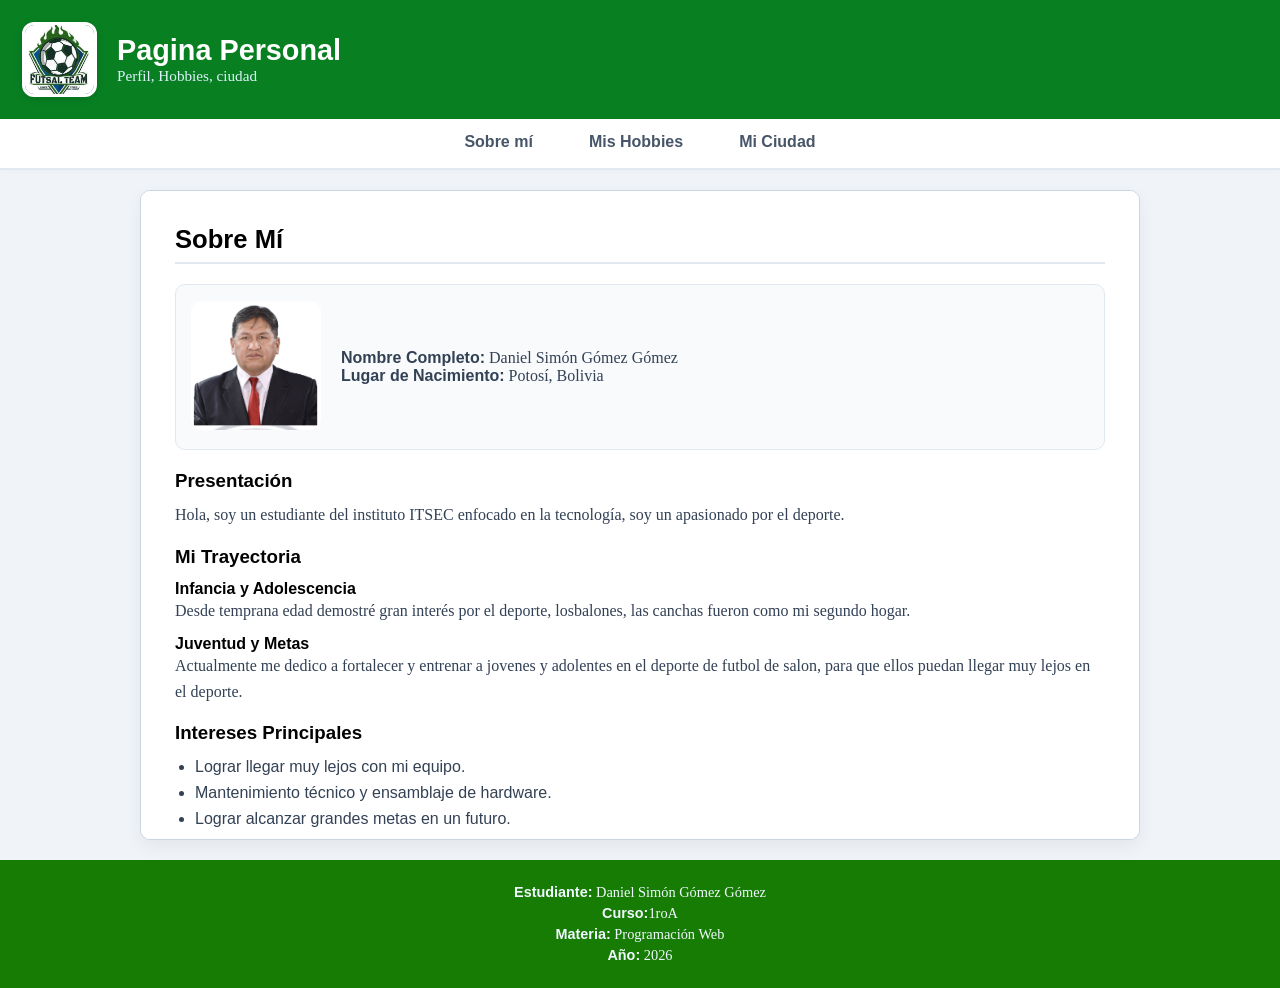
<file: index.html>
<!DOCTYPE html>
<html lang="es">
<head>
    <meta charset="UTF-8">
    <meta name="viewport" content="width=device-width, initial-scale=1.0">
    <title>Mi pagina Web Personal</title>

    <link rel="icon" type="image/x-icon" href="8.jpeg">
    <link rel="stylesheet" href="style.css">
</head>
<body>

   
    <header class="main-header">
        <img src="8.jpeg" alt="Logotipo Personal" class="header-logo-square">
        <div class="header-text">
            <h1>Pagina Personal</h1>
            <p class="slogan">Perfil, Hobbies, ciudad </p>
        </div>
    </header>

   
    <nav class="navbar">
        <ul>
            <li><a href="sobre_mi.html" target="contenido_frame">Sobre mí</a></li>
            <li><a href="mis_hobbies.html" target="contenido_frame">Mis Hobbies</a></li>
            <li><a href="ciudad.html" target="contenido_frame">Mi Ciudad</a></li>
        </ul>
    </nav>

   
    <main class="iframe-container">
        <iframe src="sobre_mi.html" name="contenido_frame" id="main_frame" title="Contenido principal"></iframe>
    </main>

    <!-- Pie de página general con fondo en degradado -->
    <footer class="main-footer">
        <p><strong>Estudiante:</strong> Daniel Simón Gómez Gómez</p>
        <p><strong>Curso:</strong>1roA</p>
        <p><strong>Materia:</strong> Programación Web</p>
        <p><strong>Año:</strong> 2026</p>
    </footer>

</body>
</html>
</file>
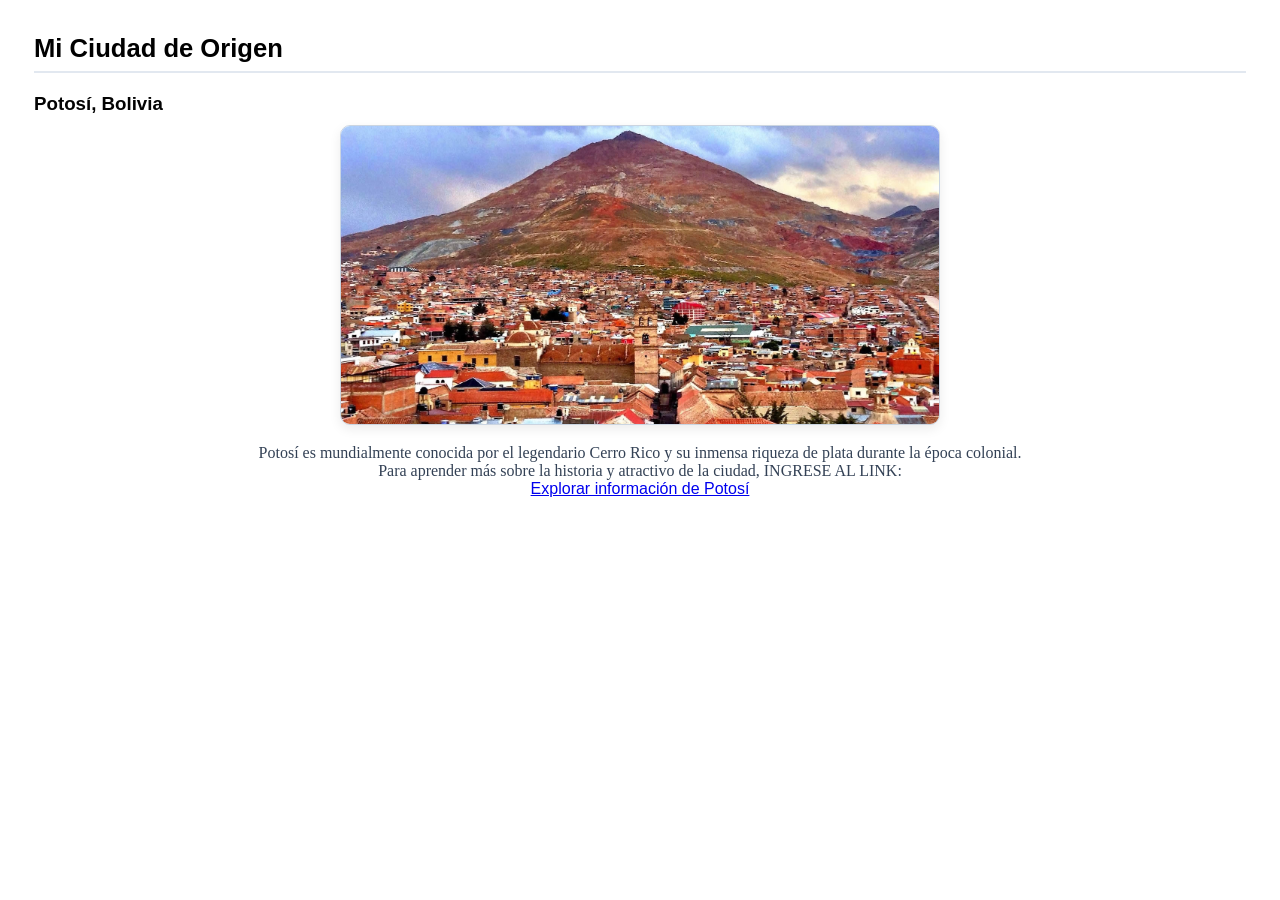
<file: ciudad.html>
<!DOCTYPE html>
<html lang="es">
<head>
    <meta charset="UTF-8">
    <link rel="stylesheet" href="style.css">
</head>
<body class="section-body">

    <section class="card">
        <h2>Mi Ciudad de Origen</h2>
        <h3>Potosí, Bolivia</h3>

        <div class="city-container">
            <img src="10.jpg" alt="Vista de Sucre" class="city-img">
            
            <p>Potosí es mundialmente conocida por el legendario Cerro Rico y su inmensa riqueza de plata durante la época colonial.</p>
            
            <p>Para aprender más sobre la historia y atractivo de la ciudad, INGRESE AL LINK:</p>
            
            <p>
                <a href="https://es.wikipedia.org/wiki/Potos%C3%AD" >
                    Explorar información de Potosí 
                </a>
            </p>
        </div>
    </section>

</body>
</html>
</file>
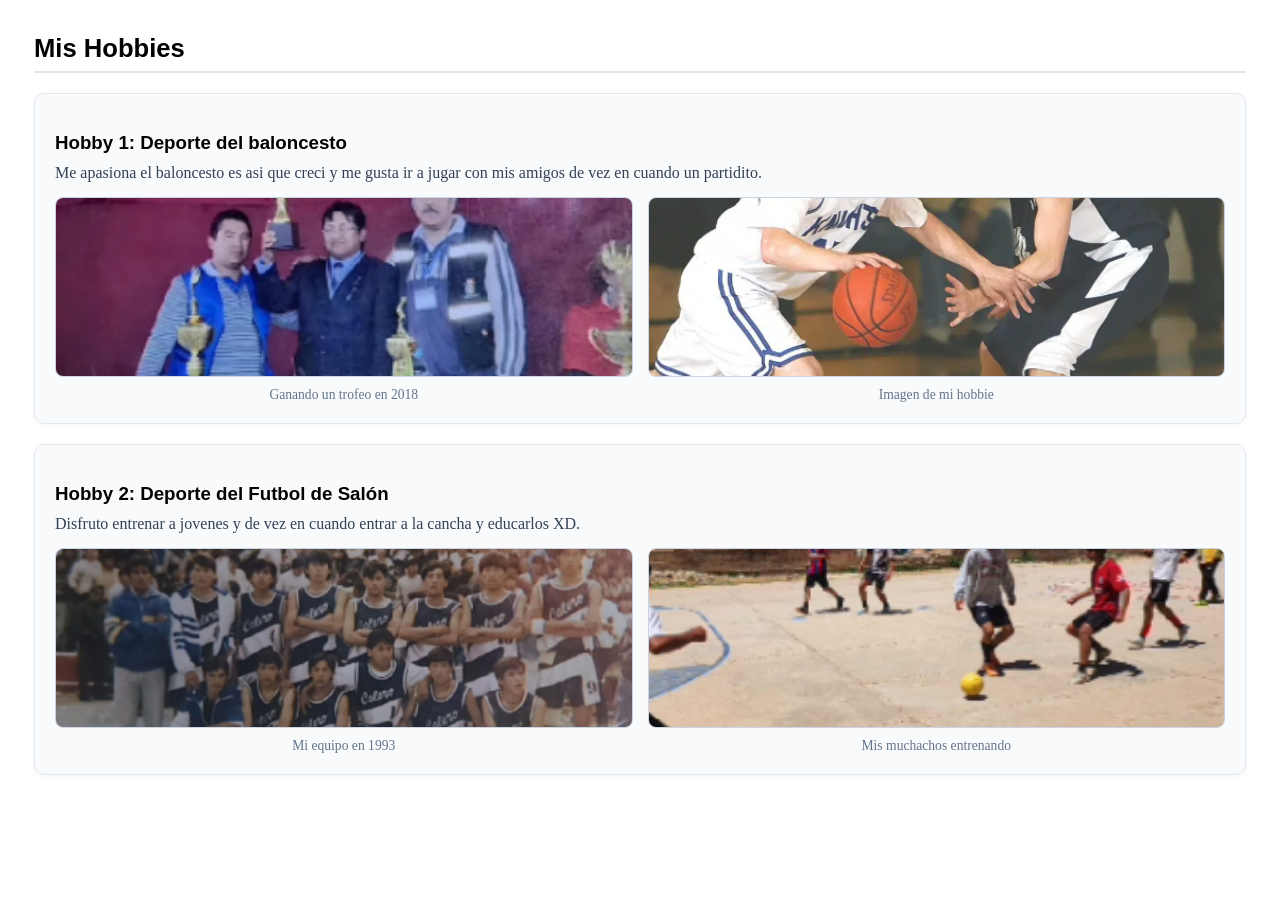
<file: mis_hobbies.html>
<!DOCTYPE html>
<html lang="es">
<head>
    <meta charset="UTF-8">
    <link rel="stylesheet" href="style.css">
</head>
<body class="section-body">

    <section class="card">
        <h2>Mis Hobbies</h2>

        <!-- Hobby 1 -->
        <article class="hobby-card">
            <h3>Hobby 1: Deporte del baloncesto</h3>
            <p>Me apasiona el baloncesto es asi que creci y me gusta ir a jugar con mis amigos de vez en cuando un partidito.</p>
            
            <div class="image-gallery">
                <div class="img-box">
                    <img src="6.png" alt="Estudiante programando">
                    <p class="img-caption">Ganando un trofeo en 2018</p>
                </div>
                <div class="img-box">
                    <img src="8.png" alt="Entorno de desarrollo">
                    <p class="img-caption">Imagen de mi hobbie</p>
                </div>
            </div>
        </article>

  
        <article class="hobby-card">
            <h3>Hobby 2: Deporte del Futbol de Salón</h3>
            <p>Disfruto entrenar a jovenes y de vez en cuando entrar a la cancha y educarlos XD.</p>

            <div class="image-gallery">
                <div class="img-box">
                    <img src="4.png" alt="Estudiante haciendo música">
                    <p class="img-caption">Mi equipo en 1993</p>
                </div>
                <div class="img-box">
                    <img src="7.png" alt="Interfaz de audio">
                    <p class="img-caption">Mis muchachos entrenando</p>
                </div>
            </div>
        </article>
    </section>

</body>
</html>
</file>
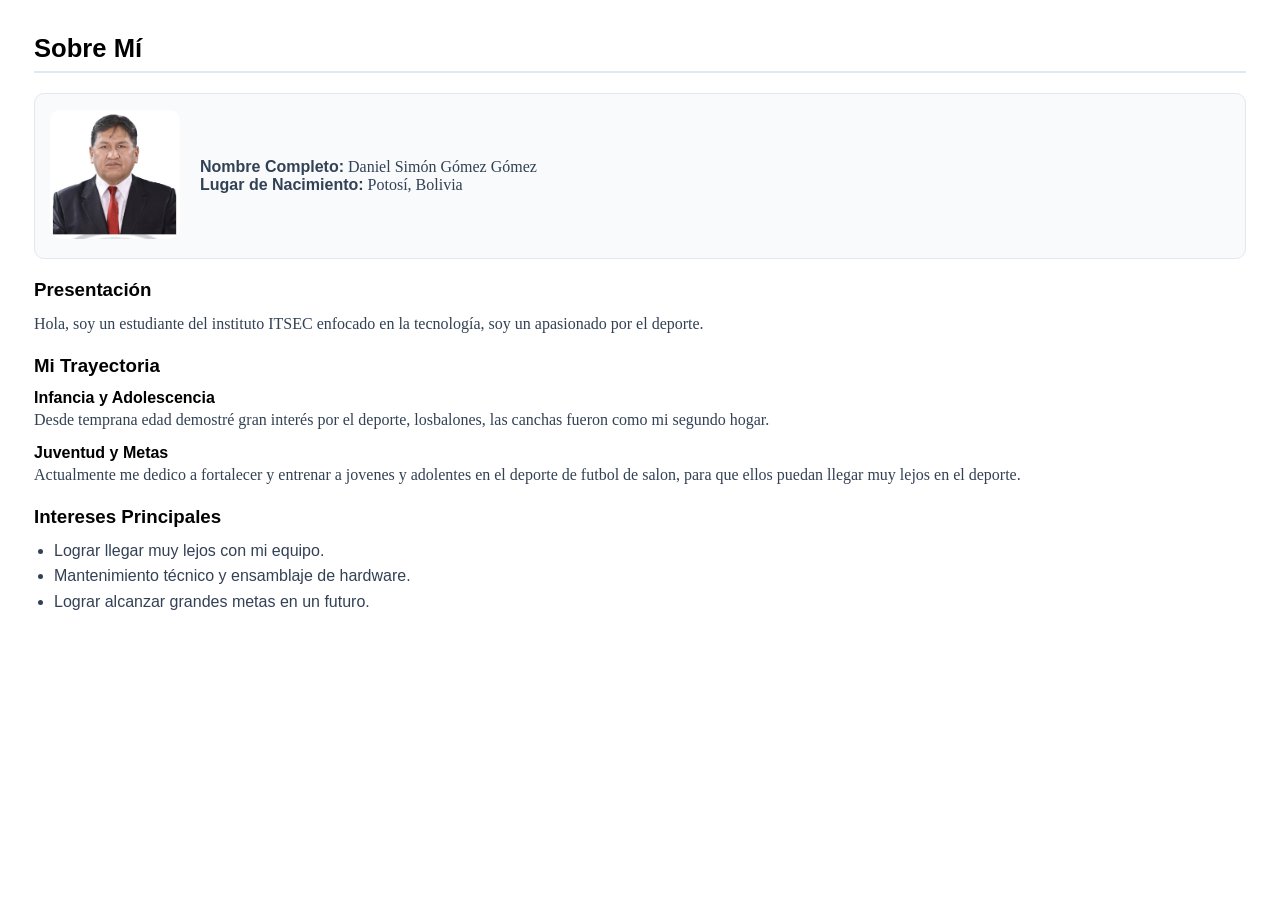
<file: sobre_mi.html>
<!DOCTYPE html>
<html lang="es">
<head>
    <meta charset="UTF-8">
    <link rel="stylesheet" href="style.css">
</head>
<body class="section-body">

    <section class="card">
        <h2>Sobre Mí</h2>
        
        <div class="profile-header">
            <center><img src="1.jpeg" alt="Fotografía Personal" class="profile-img-square"></center>
            <div class="profile-info">
                <p><strong>Nombre Completo:</strong> Daniel Simón Gómez Gómez</p>
                <p><strong>Lugar de Nacimiento:</strong> Potosí, Bolivia</p>
            </div>
        </div>

        <article class="bio-content">
            <h3>Presentación</h3>
            <p>Hola, soy un estudiante del instituto ITSEC enfocado en la tecnología, soy un apasionado por el deporte. </p>

            <h3>Mi Trayectoria</h3>
            <h4>Infancia y Adolescencia</h4>
            <p>Desde temprana edad demostré gran interés por el deporte, losbalones, las canchas fueron como mi segundo hogar.</p>

            <h4>Juventud y Metas</h4>
            <p>Actualmente me dedico a fortalecer y entrenar a jovenes y adolentes en el deporte de futbol de salon, para que ellos puedan llegar muy lejos en el deporte.</p>

            <h3>Intereses Principales</h3>
            <ul>
                <li>Lograr llegar muy lejos con mi equipo.</li>
                <li>Mantenimiento técnico y ensamblaje de hardware.</li>
                <li>Lograr alcanzar grandes metas en un futuro.</li>
            </ul>
        </article>
    </section>

</body>
</html>
</file>
<file: style.css>
* {
    margin: 0;
    padding: 0;
    box-sizing: border-box;
    font-family: 'Segoe UI', Arial, sans-serif;
}

body {
    background-color: #f0f4f8; 
    color: #2d3748; 
}


.main-header {
    background-color: #088022;
    color: #ffffff;
    padding: 22px;
    display: flex;
    align-items: center;
    gap: 20px;
    box-shadow: 0 4px 12px rgba(0, 0, 0, 0.08);
}


.header-logo-square {
    width: 75px;
    height: 75px;
    border-radius: 12px; 
    object-fit: cover;
    border: 3px solid #ffffff;
    box-shadow: 0 2px 8px rgba(0, 0, 0, 0.15);
}

.header-text h1 {
    font-size: 1.8rem;
    color: #ffffff;
    font-weight: 700;
}

.slogan {
    font-size: 0.95rem;
    color: #e0f2fe;
}


.navbar {
    background-color: #ffffff;
    border-bottom: 2px solid #e2e8f0;
    box-shadow: 0 2px 4px rgba(0,0,0,0.02);
}

.navbar ul {
    list-style: none;
    display: flex;
    justify-content: center;
}

.navbar a {
    display: block;
    padding: 14px 28px;
    color: #475569;
    text-decoration: none;
    font-weight: 600;
    border-bottom: 3px solid transparent;
    transition: all 0.3s ease;
}

.navbar a:hover {
    background-color: #111213;
    border-bottom: 3px solid #fffdfd;
    color: #ffffff;
    border-radius: 5px;
}

.iframe-container {
    width: 100%;
    max-width: 1000px;
    margin: 20px auto;
    height: 650px;
}

iframe {
    width: 100%;
    height: 100%;
    border: 1px solid #cbd5e1;
    border-radius: 10px;
    box-shadow: 0 6px 18px rgba(0, 0, 0, 0.06);
    background-color: #ffffff;
}


.section-body {
    background-color: #ffffff;
    padding: 24px;
    color: #334155;
}

.card {
    background: #ffffff;
    padding: 10px;
    border-radius: 8px;
}

h2 {
    color: #000000;
    margin-bottom: 20px;
    border-bottom: 2px solid #e2e8f0;
    padding-bottom: 8px;
    font-size: 1.6rem;
}

h3 {
    color: #030303;
    margin: 18px 0 10px 0;
}

h4 {
    color: #000000;
    margin-top: 12px;
}


.profile-header {
    display: flex;
    align-items: center;
    gap: 20px;
    margin-bottom: 20px;
    background-color: #f8fafc;
    padding: 15px;
    border-radius: 10px;
    border: 1px solid #e2e8f0;
}

.profile-img-square {
    width: 130px;
    height: 130px;
    border-radius: 12px;
    object-fit: cover;
}

.bio-content p {
    line-height: 1.6;
    margin-bottom: 12px;
    color: #334155;
}

.bio-content ul {
    margin-left: 20px;
    line-height: 1.6;
    color: #334155;
}


.hobby-card {
    background-color: #f8fafc;
    border: 1px solid #e2e8f0;
    border-radius: 10px;
    padding: 20px;
    margin-bottom: 20px;
    box-shadow: 0 2px 8px rgba(0,0,0,0.03);
}

.image-gallery {
    display: flex;
    gap: 15px;
    margin-top: 15px;
    flex-wrap: wrap;
}

.img-box {
    flex: 1;
    min-width: 200px;
    text-align: center;
}

.img-box img {
    width: 100%;
    height: 180px;
    object-fit: cover;
    border-radius: 8px;
    border: 1px solid #cbd5e1;
}

.img-caption {
    font-size: 0.85rem;
    color: #64748b;
    margin-top: 6px;
}

.city-container {
    text-align: center;
}

.city-img {
    width: 100%;
    max-width: 600px;
    height: 300px;
    object-fit: cover;
    border-radius: 10px;
    margin-bottom: 15px;
    border: 1px solid #cbd5e1;
    box-shadow: 0 4px 12px rgba(0,0,0,0.08);
}

.external-link {
    display: inline-block;
    margin-top: 15px;
    padding: 10px 22px;
    background-color: #0284c7;
    color: #ffffff;
    text-decoration: none;
    border-radius: 6px;
    font-weight: 600;
    transition: background-color 0.3s ease;
}

.external-link:hover {
    background-color: #0369a1;
}


.main-footer {
    background-color: #177c03;
  
    color: #ffffff;
    text-align: center;
    padding: 20px;
    margin-top: 20px;
}

.main-footer p {
    margin: 4px 0;
    font-size: 0.9rem;
    color: #f0f9ff;
}
p{
    font-family: cursive;
}
</file>
